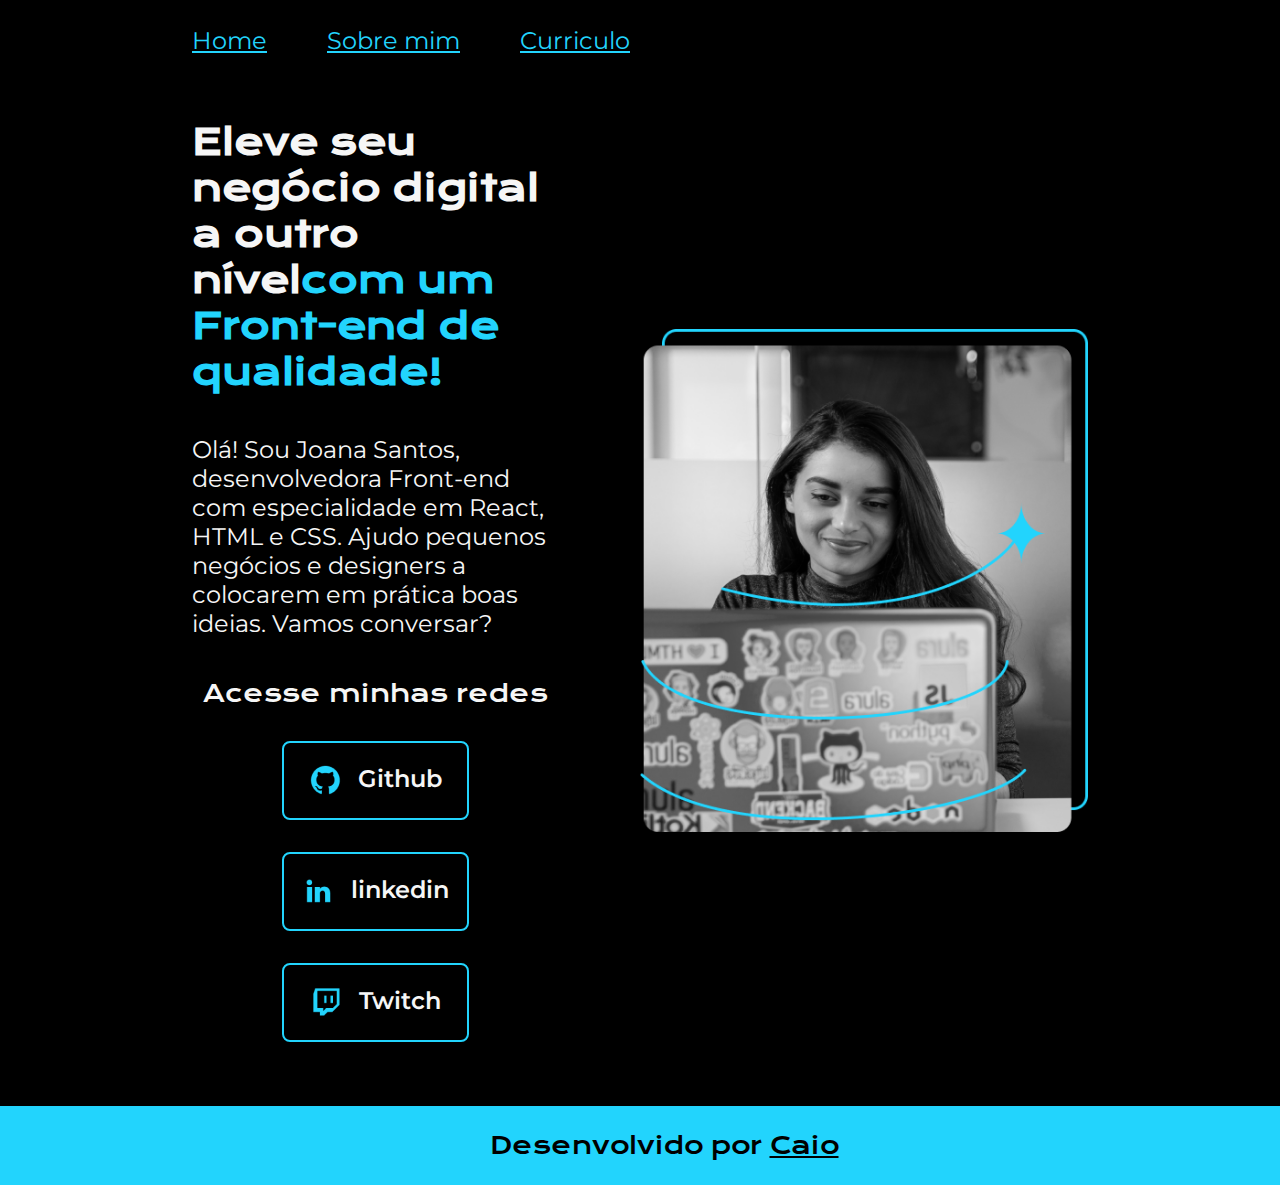
<file: index.html>
<!DOCTYPE html>
<html lang="pt-br">

<head>
    <meta charset="UTF-8">
    <meta http-equiv="X-UA-Compatible" content="IE=edge">
    <meta name="viewport" content="width=device-width, initial-scale=1.0">
    <title>Portifolio</title>
    <link rel="stylesheet" href="./estilos/style.css">
</head>

<body>
    <header class="cabecalho">
        <nav class="cabecalho__menu">
            <a class="cabecalho__menu__link" href="index.html">Home</a>
            <a class="cabecalho__menu__link" href="SobreMim.html">Sobre mim</a>
            <a class="cabecalho__menu__link" href="curriculo.html">Curriculo</a>
        </nav>
    </header>
    <main class="apresentacao">
        <section class="apresentacao__conteudo">
            <h1 class="apresentacao__conteudo__titulo">Eleve seu negócio digital a outro nível<strong 
            class="titulo-destaque">com um Front-end de qualidade!
            </strong></h1>
            <p class="apresentacao__conteudo__texto">Olá! Sou Joana Santos, desenvolvedora
            Front-end com especialidade em React, HTML e
            CSS. Ajudo pequenos negócios e designers a
            colocarem em prática boas ideias. Vamos
            conversar?</p>
            <div class="apresentacao__links">
                <h2 class="apresentacao__links__subtitulo">Acesse minhas redes</h2>
                <a class="apresentacao__links__navegacao" href="https://github.com/Caio0con" target="_blank">
                    <img src="./assets/github.png">
                    Github
                </a>
                <a class="apresentacao__links__navegacao" href="https://www.linkedin.com/in/caio-henrique-ocon-842b59191/" target="_blank">
                    <img src="./assets/linkedin.png">
                    linkedin
                </a>
                <a class="apresentacao__links__navegacao" href="https://twitch.tv/ocon_tv" target="_blank">
                    <img src="./assets/twitch.png">
                    Twitch
                </a>
            </div>
        </section>
        <img class="apresentacao__imagem" src="assets/Imagem.png" alt="Sua foto programando">
    </main>
    <footer class="rodape">
        <p>Desenvolvido por <a href="https://www.linkedin.com/in/caio-henrique-ocon-842b59191/" target="_blank">Caio</a></p>
    </footer>
</body>

</html>
</file>
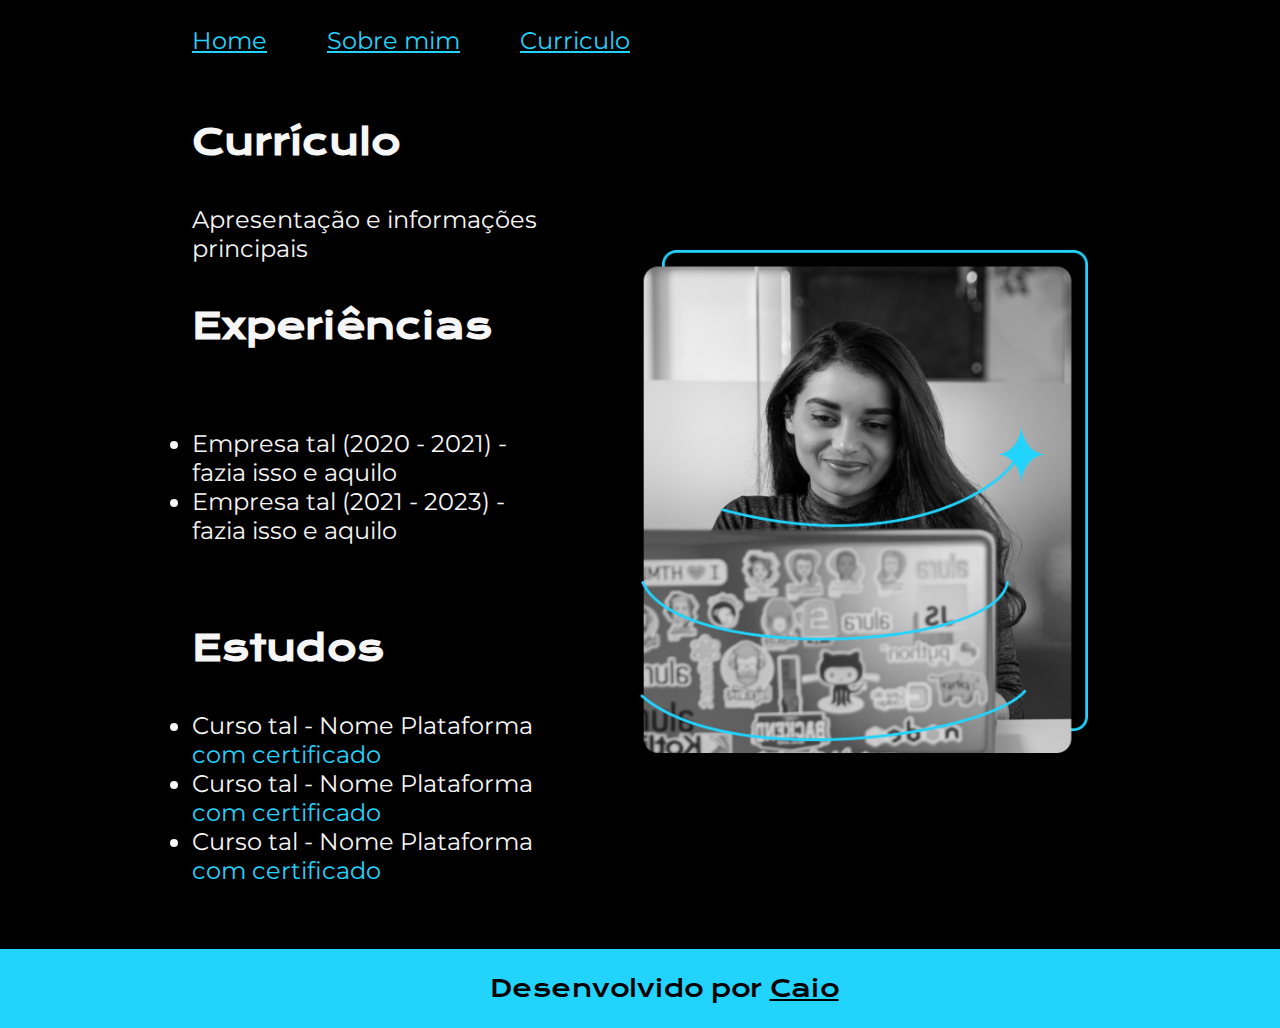
<file: curriculo.html>
<!DOCTYPE html>
<html lang="pt-br">
<head>
    <meta charset="UTF-8">
    <meta name="viewport" content="width=device-width, initial-scale=1.0">
    <title>Curriculo</title>
    <link rel="stylesheet" href="./estilos/style.css">
</head>
<body>
    <header class="cabecalho">
        <nav class="cabecalho__menu">
            <a class="cabecalho__menu__link" href="index.html">Home</a>
            <a class="cabecalho__menu__link" href="SobreMim.html">Sobre mim</a>
            <a class="cabecalho__menu__link" href="curriculo.html">Curriculo</a>
        </nav>
    </header>
    
    <main class="apresentacao">
        <section class="apresentacao__conteudo">
            <h1 class="apresentacao__conteudo__titulo">Currículo</h1>
            <p class="apresentacao__conteudo__texto">
                Apresentação e informações principais
            </p>
            <h2 class="apresentacao__conteudo__titulo">Experiências</h2>
            <p class="apresentacao__conteudo__texto">
            <ul class="apresentacao__conteudo__texto">
                <li> Empresa tal (2020 - 2021) - fazia isso e aquilo </li>
                <li> Empresa tal (2021 - 2023) - fazia isso e aquilo </li>
            </ul>
            </p>
            <h2 class="apresentacao__conteudo__titulo">Estudos</h2>
            <div class="apresentacao__conteudo__texto">
            <ul class="apresentacao__conteudo__texto">
                <li>Curso tal - Nome Plataforma <a href="linkdocertificado" target="_blank">com certificado</a> </li>
                <li>Curso tal - Nome Plataforma <a href="linkdocertificado" target="_blank">com certificado</a></li>
                <li>Curso tal - Nome Plataforma <a href="linkdocertificado" target="_blank">com certificado</a></li>
            </ul>
            </div>    
        </section>
        <img class="apresentacao__imagem" src="assets/Imagem.png" alt="Sua Foto  programando">
    </main> 

    <footer class="rodape">
        <p>Desenvolvido por <a href="https://www.linkedin.com/in/caio-henrique-ocon-842b59191/" target="_blank">Caio</a></p>
    </footer>
</body>
</html>
</file>
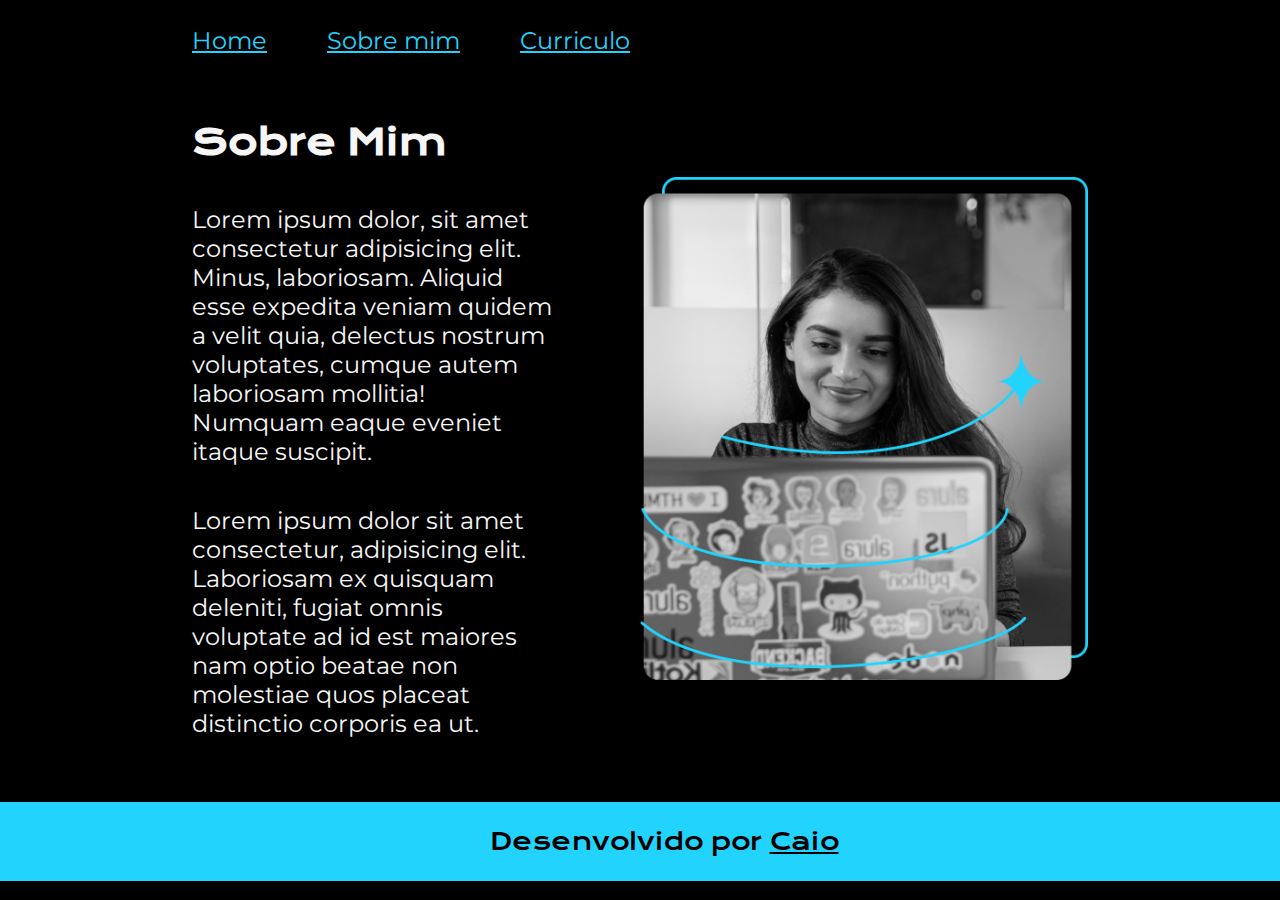
<file: SobreMim.html>
<!DOCTYPE html>
<html lang="pt-br">
<head>
    <meta charset="UTF-8">
    <meta name="viewport" content="width=device-width, initial-scale=1.0">
    <title>Sobre Mim</title>
    <link rel="stylesheet" href="./estilos/style.css">
</head>
<body>
    <header class="cabecalho">
        <nav class="cabecalho__menu">
            <a class="cabecalho__menu__link" href="index.html">Home</a>
            <a class="cabecalho__menu__link" href="SobreMim.html">Sobre mim</a>
            <a class="cabecalho__menu__link" href="curriculo.html">Curriculo</a>
        </nav>
    </header>
    <main class="apresentacao">
        <section class="apresentacao__conteudo">
            <h1 class="apresentacao__conteudo__titulo">Sobre Mim</h1>
            <p class="apresentacao__conteudo__texto">Lorem ipsum dolor, sit amet consectetur adipisicing elit. Minus, laboriosam. Aliquid esse expedita veniam quidem a velit quia, delectus nostrum voluptates, cumque autem laboriosam mollitia! Numquam eaque eveniet itaque suscipit.</p>
            <p class="apresentacao__conteudo__texto">Lorem ipsum dolor sit amet consectetur, adipisicing elit. Laboriosam ex quisquam deleniti, fugiat omnis voluptate ad id est maiores nam optio beatae non molestiae quos placeat distinctio corporis ea ut.</p>
        </section>
        <img class="apresentacao__imagem" src="assets/Imagem.png" alt="Sua foto  programando">
    </main>
    <footer class="rodape">
        <p>Desenvolvido por <a href="https://www.linkedin.com/in/caio-henrique-ocon-842b59191/" target="_blank">Caio</a></p>
    </footer>
</body>
</html>
</file>
<file: estilos/style.css>
@import url('https://fonts.googleapis.com/css2?family=Krona+One&family=Montserrat:wght@400;600&display=swap');

:root {
    --cor-primaria: #000000;
    --cor-secundaria: #f6f6f6;
    --cor-terciaria: #22D4FD;
    --cor-hover: #272727;

    --fonte-primaria: 'Krona One', sans-serif;
    --fonte-secundaria: 'Montserrat', sans-serif;
}


* {
    margin: 0;
    padding: 0;

}

body {
    box-sizing: border-box;
    background-color: var(--cor-primaria);
    color: var(#F6F6F6);
}

.cabecalho {
    padding: 2% 0 0 15%;
}

.cabecalho__menu {
    display: flex;
    gap: 60px;
}

.cabecalho__menu__link {
    font-family: var(--fonte-secundaria);
    font-size: 1.5rem;
    font-weight: 400;
    color: var(--cor-terciaria);
}

.apresentacao {
    padding: 5% 15%;
    display: flex;
    align-items: center;
    justify-content: space-between;
    gap: 82px;
}

.apresentacao__conteudo {
    width: 50%;
    display: flex;
    flex-direction: column;
    gap: 40px;
}

.apresentacao__conteudo__titulo {
    color: var(--cor-secundaria);
    font-size: 2.25rem;
    font-family: var(--fonte-primaria);
}

.titulo-destaque {
    color: var(--cor-terciaria);
}


.apresentacao__conteudo__texto {
    color: var(--cor-secundaria);
    font-size: 1.5rem;
    font-family: var(--fonte-secundaria);
}

.apresentacao__conteudo__texto a{
    text-decoration: none;
    color: var(--cor-terciaria);
}

.apresentacao__links {
    display: flex;
    flex-direction: column;
    justify-content: space-between;
    align-items: center;
    gap: 32px;
}

.apresentacao__links__subtitulo {
    color: var(--cor-secundaria);
    font-family: var(--fonte-primaria);
    font-weight: 400;
    font-size: 1.5rem;
}

.apresentacao__links__navegacao {
    display: flex;
    justify-content: center;
    gap: 16px;
    border: 2px solid var(--cor-terciaria);
    width: 50%;
    text-align: center;
    border-radius: 8px;
    font-size: 1.5rem;
    font-weight: 600;
    padding: 21.5px 0;
    text-decoration: none;
    color: var(--cor-secundaria);
    font-family: var(--fonte-secundaria);
}
.apresentacao__links__navegacao:hover {
    background-color: var(--cor-hover);
}
.apresentacao__imagem {
    width: 50%; 
}

    .rodape {
        padding: 24px;
        color: var(--cor-primaria);
        background-color: var(--cor-terciaria);
        width: 100%;
        text-align: center;
        font-family: var(--fonte-primaria);
        font-size: 1.5rem;
        font-weight: 400;

        & a {
            color: var(--cor-primaria);
        }
    }
@media (max-width: 1200px){
    .apresentacao{
        flex-direction: column-reverse;
        padding: 5% ;
    }
    .apresentacao__conteudo{
        width: auto;
    }
    .cabecalho__menu{
        justify-content: center;
    }
    .cabecalho{
        padding: 10%;
    }
}
</file>
